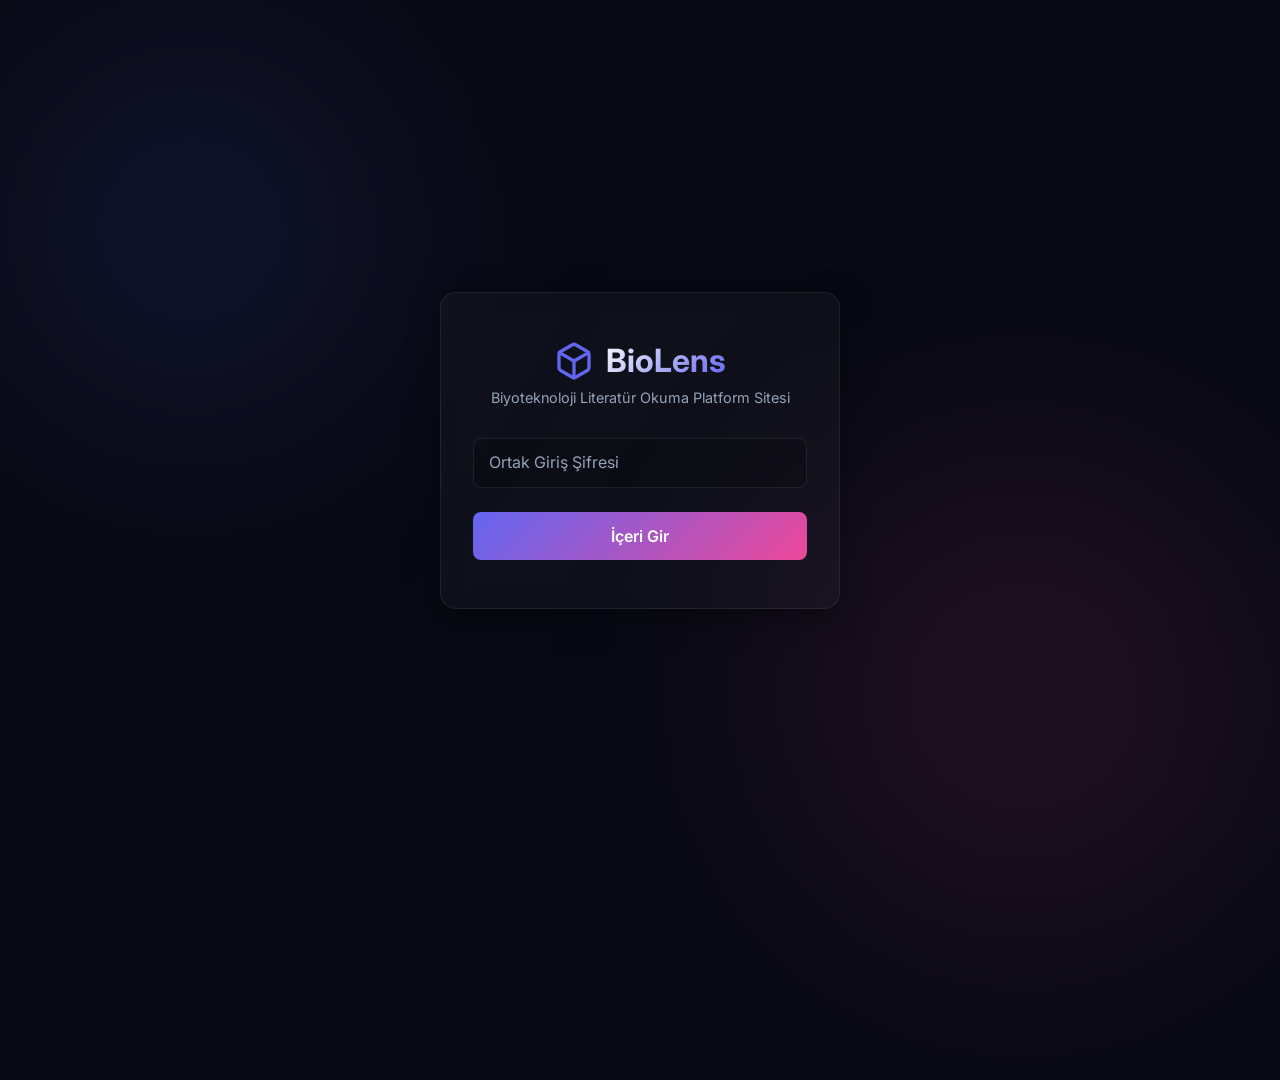
<file: templates/login.html>
<!DOCTYPE html>
<html lang="tr">
<head>
    <meta charset="UTF-8">
    <meta name="viewport" content="width=device-width, initial-scale=1.0">
    <title>BioLens | Giriş</title>
    <link href="https://fonts.googleapis.com/css2?family=Inter:wght@400;500;600;700&display=swap" rel="stylesheet">
    <link rel="stylesheet" href="/static/style.css">
</head>
<body class="login-body">
    <div class="blob blob-1"></div>
    <div class="blob blob-2"></div>
    
    <div class="login-container glass-panel">
        <div class="logo">
            <svg width="40" height="40" viewBox="0 0 24 24" fill="none" stroke="currentColor" stroke-width="2" stroke-linecap="round" stroke-linejoin="round" class="feather feather-hexagon"><path d="M21 16V8a2 2 0 0 0-1-1.73l-7-4a2 2 0 0 0-2 0l-7 4A2 2 0 0 0 3 8v8a2 2 0 0 0 1 1.73l7 4a2 2 0 0 0 2 0l7-4A2 2 0 0 0 21 16z"></path><polyline points="3.27 6.96 12 12.01 20.73 6.96"></polyline><line x1="12" y1="22.08" x2="12" y2="12"></line></svg>
            <h1>BioLens</h1>
        </div>
        <p class="subtitle">Biyoteknoloji Literatür Okuma Platform Sitesi</p>
        
        <form action="/login" method="POST" class="login-form">
            <div class="input-group">
                <input type="password" name="password" id="password" required placeholder=" ">
                <label for="password">Ortak Giriş Şifresi</label>
            </div>
            
            <button type="submit" class="btn btn-primary">İçeri Gir</button>
        </form>
    </div>
</body>
</html>
</file>
<file: static/style.css>
:root {
    --bg-dark: #070913;
    --primary: #6366f1;
    --primary-hover: #4f46e5;
    --secondary: #ec4899;
    --text-main: #f8fafc;
    --text-muted: #94a3b8;
    --glass-bg: rgba(255, 255, 255, 0.03);
    --glass-border: rgba(255, 255, 255, 0.08);
    --danger: #ef4444;
    --success: #10b981;
}

* {
    box-sizing: border-box;
    margin: 0;
    padding: 0;
}

body {
    font-family: 'Inter', sans-serif;
    background-color: var(--bg-dark);
    color: var(--text-main);
    min-height: 100vh;
    overflow-x: hidden;
}

/* Background Animated Blobs */
.blob {
    position: absolute;
    filter: blur(90px);
    z-index: -1;
    border-radius: 50%;
    animation: drift 20s infinite alternate linear;
}
.blob-1 {
    top: -10%; left: -10%;
    width: 50vw; height: 50vw;
    background: radial-gradient(circle, rgba(99,102,241,0.15) 0%, rgba(0,0,0,0) 70%);
}
.blob-2 {
    bottom: -20%; right: -10%;
    width: 60vw; height: 60vw;
    background: radial-gradient(circle, rgba(236,72,153,0.15) 0%, rgba(0,0,0,0) 70%);
    animation-delay: -5s;
}

@keyframes drift {
    0% { transform: translate(0, 0) scale(1); }
    100% { transform: translate(50px, -50px) scale(1.1); }
}

/* Glassmorphism Utilities */
.glass-panel {
    background: var(--glass-bg);
    backdrop-filter: blur(12px);
    -webkit-backdrop-filter: blur(12px);
    border: 1px solid var(--glass-border);
    border-radius: 16px;
    box-shadow: 0 8px 32px rgba(0, 0, 0, 0.3);
}

/* Login Page */
.login-body {
    display: flex;
    align-items: center;
    justify-content: center;
}
.login-container {
    width: 100%;
    max-width: 400px;
    padding: 3rem 2rem;
    text-align: center;
}
.logo {
    display: flex;
    align-items: center;
    justify-content: center;
    gap: 12px;
    margin-bottom: 8px;
    color: var(--primary);
}
.logo h1 {
    font-size: 2rem;
    font-weight: 700;
    background: linear-gradient(135deg, var(--text-main), var(--primary));
    -webkit-background-clip: text;
    -webkit-text-fill-color: transparent;
}
.subtitle {
    color: var(--text-muted);
    font-size: 0.9rem;
    margin-bottom: 2rem;
}

/* Inputs & Buttons */
.input-group {
    position: relative;
    margin-bottom: 1.5rem;
}
.input-group input, .input-group textarea {
    width: 100%;
    padding: 14px 16px;
    background: rgba(0,0,0,0.2);
    border: 1px solid var(--glass-border);
    border-radius: 8px;
    color: white;
    font-family: inherit;
    font-size: 1rem;
    outline: none;
    transition: all 0.3s ease;
}
.input-group input:focus, .input-group textarea:focus {
    border-color: var(--primary);
    box-shadow: 0 0 0 2px rgba(99,102,241,0.2);
}
.input-group label {
    position: absolute;
    left: 16px;
    top: 14px;
    color: var(--text-muted);
    transition: 0.2s ease all;
    pointer-events: none;
}
.input-group input:focus ~ label,
.input-group input:not(:placeholder-shown) ~ label {
    top: -10px;
    left: 12px;
    font-size: 12px;
    background: var(--bg-dark);
    padding: 0 4px;
    color: var(--primary);
}

.btn {
    width: 100%;
    padding: 14px;
    border: none;
    border-radius: 8px;
    font-family: inherit;
    font-size: 1rem;
    font-weight: 600;
    cursor: pointer;
    transition: transform 0.2s, background 0.3s;
}
.btn:active {
    transform: scale(0.98);
}
.btn-primary {
    background: linear-gradient(135deg, var(--primary), var(--secondary));
    color: white;
}
.btn-primary:hover {
    box-shadow: 0 4px 15px rgba(236,72,153,0.3);
}

/* Kanban Board Layout */
.app-header {
    display: flex;
    justify-content: space-between;
    align-items: center;
    padding: 1rem 2rem;
    border-bottom: 1px solid var(--glass-border);
    background: rgba(7, 9, 19, 0.8);
    backdrop-filter: blur(10px);
    position: sticky;
    top: 0;
    z-index: 100;
}

.kanban-board {
    display: grid;
    grid-template-columns: repeat(3, 1fr);
    gap: 1.5rem;
    padding: 2rem;
    height: calc(100vh - 80px); /* header minus */
}

.kanban-column {
    display: flex;
    flex-direction: column;
    height: 100%;
}

.column-header {
    padding: 1rem;
    font-weight: 600;
    font-size: 1.1rem;
    color: var(--text-muted);
    border-bottom: 2px solid var(--glass-border);
    margin-bottom: 1rem;
    display: flex;
    justify-content: space-between;
    align-items: center;
}
.col-toread .column-header { border-bottom-color: var(--primary); }
.col-reading .column-header { border-bottom-color: var(--secondary); }
.col-used .column-header { border-bottom-color: var(--success); }

.kanban-list {
    flex: 1;
    overflow-y: auto;
    padding: 0.5rem;
    min-height: 200px;
}
/* hide scrollbar */
.kanban-list::-webkit-scrollbar { width: 6px; }
.kanban-list::-webkit-scrollbar-thumb { background: rgba(255,255,255,0.1); border-radius: 4px; }

/* Article Card */
.article-card {
    padding: 1rem;
    margin-bottom: 1rem;
    cursor: grab;
    transition: transform 0.2s, box-shadow 0.2s, border-color 0.2s;
    position: relative;
    border-left: 4px solid transparent;
}
.col-toread .article-card { border-left-color: var(--primary); }
.col-reading .article-card { border-left-color: var(--secondary); }
.col-used .article-card { border-left-color: var(--success); }

.article-card:hover {
    transform: translateY(-2px);
    border-color: rgba(255,255,255,0.2);
}
.article-card:active {
    cursor: grabbing;
}
.card-title {
    font-weight: 600;
    margin-bottom: 0.5rem;
    font-size: 0.95rem;
    line-height: 1.4;
}
.card-meta {
    font-size: 0.75rem;
    color: var(--text-muted);
    display: flex;
    gap: 8px;
}

.sortable-ghost {
    opacity: 0.4;
    background: transparent;
    border: 1px dashed var(--text-muted);
}

/* Modal for Article Detail */
.modal-overlay {
    position: fixed;
    top: 0; left: 0; right: 0; bottom: 0;
    background: rgba(0,0,0,0.6);
    backdrop-filter: blur(4px);
    display: flex;
    align-items: center;
    justify-content: center;
    z-index: 1000;
    opacity: 0;
    pointer-events: none;
    transition: opacity 0.3s;
}
.modal-overlay.active {
    opacity: 1;
    pointer-events: all;
}
.modal-content {
    width: 90%;
    max-width: 800px;
    height: 85vh;
    display: flex;
    flex-direction: column;
    transform: scale(0.95);
    transition: transform 0.3s cubic-bezier(0.175, 0.885, 0.32, 1.275);
}
.modal-overlay.active .modal-content {
    transform: scale(1);
}

.modal-header {
    padding: 1.5rem;
    border-bottom: 1px solid var(--glass-border);
    display: flex;
    justify-content: space-between;
    align-items: flex-start;
}
.modal-title-group h2 { font-size: 1.2rem; margin-bottom: 0.5rem; }
.modal-authors { color: var(--text-muted); font-size: 0.85rem;}
.close-btn { background: none; border: none; color: var(--text-muted); cursor: pointer; font-size: 1.5rem; }
.close-btn:hover { color: white; }

.modal-body {
    padding: 1.5rem;
    overflow-y: auto;
    flex: 1;
}

/* AI Elements inside Modal */
.ai-section {
    background: rgba(99,102,241,0.05);
    border: 1px solid rgba(99,102,241,0.2);
    border-radius: 8px;
    padding: 1rem;
    margin-bottom: 1.5rem;
}
.ai-header {
    display: flex;
    align-items: center;
    gap: 8px;
    color: var(--primary);
    font-weight: 600;
    margin-bottom: 1rem;
    font-size: 0.9rem;
}

/* Tooltip Magic */
.bioterm {
    text-decoration: underline dashed var(--secondary);
    cursor: help;
    position: relative;
    color: #e2e8f0;
}
#tooltip-box {
    position: absolute;
    background: var(--bg-dark);
    border: 1px solid var(--glass-border);
    box-shadow: 0 4px 15px rgba(0,0,0,0.5);
    padding: 10px 14px;
    border-radius: 8px;
    font-size: 0.85rem;
    color: #cbd5e1;
    max-width: 250px;
    z-index: 2000;
    pointer-events: none;
    opacity: 0;
    transition: opacity 0.2s;
}

/* UI Controls in Modal */
.slider-container {
    margin-top: 1rem;
    margin-bottom: 2rem;
}
.slider-labels {
    display: flex;
    justify-content: space-between;
    font-size: 0.75rem;
    color: var(--text-muted);
    margin-top: 8px;
}
input[type=range] {
    -webkit-appearance: none;
    width: 100%;
    background: transparent;
}
input[type=range]::-webkit-slider-thumb {
    -webkit-appearance: none;
    height: 16px;
    width: 16px;
    border-radius: 50%;
    background: var(--primary);
    cursor: pointer;
    margin-top: -6px;
    box-shadow: 0 0 10px var(--primary);
}
input[type=range]::-webkit-slider-runnable-track {
    width: 100%;
    height: 4px;
    cursor: pointer;
    background: var(--glass-border);
    border-radius: 2px;
}

.notes-section textarea {
    height: 150px;
    resize: vertical;
}
.action-buttons {
    display: flex;
    gap: 10px;
    margin-top: 15px;
}

.new-article-form {
    display: flex;
    gap: 1rem;
}
.new-article-form input { flex: 1; }
</file>
